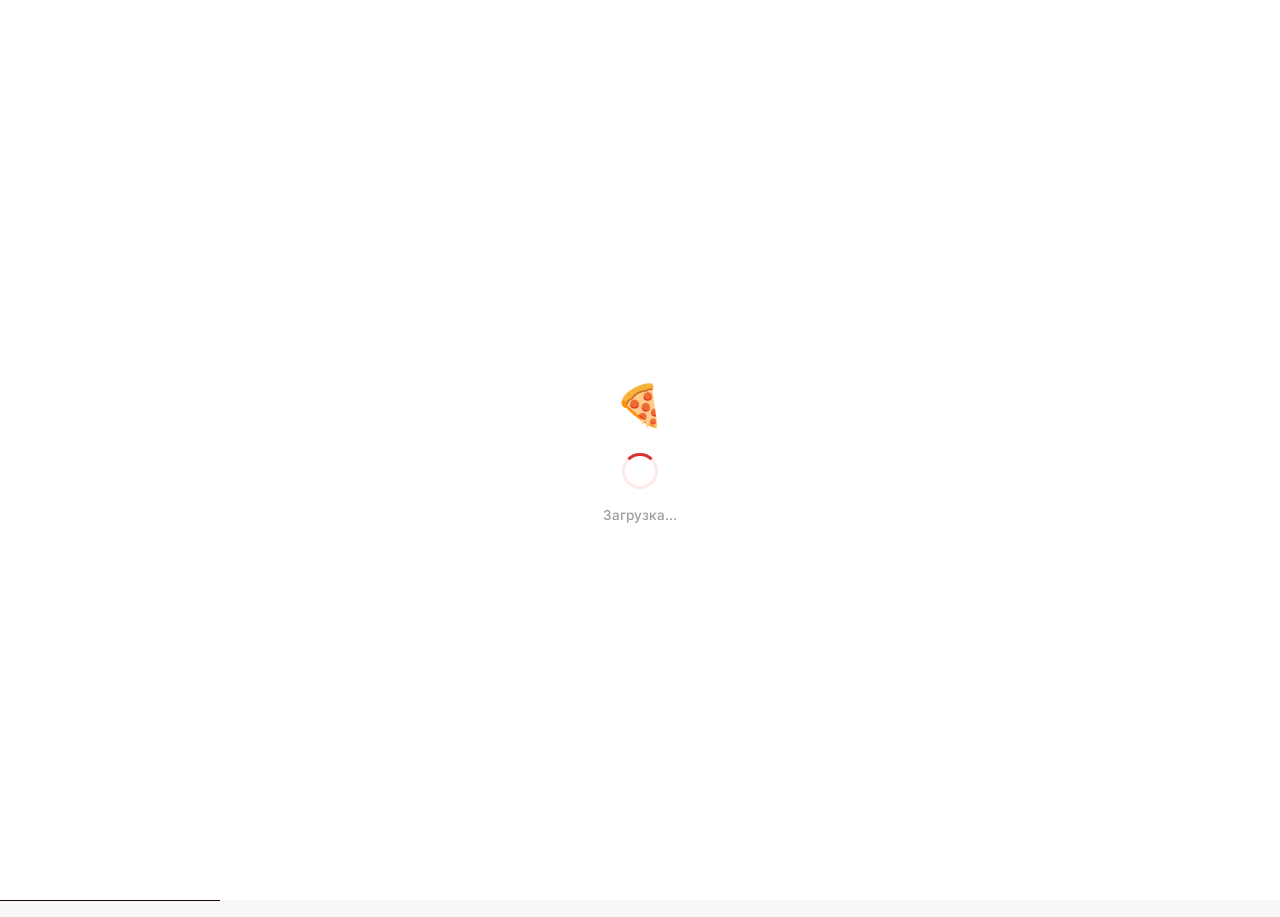
<file: italian-delivery/admin.html>
﻿<!DOCTYPE html>
<html lang="ru">
<head>
  <meta charset="UTF-8">
  <meta name="viewport" content="width=device-width, initial-scale=1.0">
  <meta name="referrer" content="no-referrer">
  <title>Панель администратора — La Bella Italia</title>
  <link rel="preconnect" href="https://fonts.googleapis.com">
  <link href="https://fonts.googleapis.com/css2?family=Inter:wght@400;500;600;700;800&display=swap" rel="stylesheet">
  <link rel="stylesheet" href="css/style.css">
</head>
<body data-page="admin">
  <div id="page-loader"><div class="loader-logo">🍕</div><div class="loader-spinner"></div><div class="loader-text">Загрузка...</div></div>

  <nav class="navbar">
    <div class="navbar-inner">
      <a href="index.html" class="navbar-logo"><span class="logo-icon">🍕</span> La Bella Italia</a>
      <div class="navbar-right">
        <a href="index.html" class="btn-secondary" style="padding:8px 16px;font-size:0.82rem">← На сайт</a>
        <button class="btn-logout" onclick="logout()">Выйти</button>
      </div>
        <button class="burger" id="burger-btn" aria-label="Меню"><span></span><span></span><span></span></button>
    </div>
  </nav>
  <div class="mobile-menu" id="mobile-menu">
    <div class="mobile-menu-inner">
      <a href="index.html">🏠 Главная</a>
      <a href="menu.html">🍕 Меню</a>
      <div class="mobile-menu-divider"></div>
      <a href="cart.html">🛒 Корзина <span class="cart-badge" style="display:none;position:relative;top:0;right:0;margin-left:4px">0</span></a>
      <div id="mobile-auth-links">
        <a href="auth.html">Войти</a>
        <a href="auth.html">Регистрация</a>
      </div>
      <div id="mobile-user-links" style="display:none">
        <a href="profile.html">👤 Профиль</a>
        <a href="admin.html" id="mobile-admin-link" style="display:none">⚙️ Админ</a>
        <button onclick="logout()">Выйти</button>
      </div>
    </div>
  </div>

  <div class="admin-layout">
    <!-- Sidebar -->
    <aside class="admin-sidebar">
      <div class="admin-sidebar-title">Управление</div>
      <button class="admin-tab active" data-tab="orders">
        <svg width="16" height="16" viewBox="0 0 24 24" fill="none" stroke="currentColor" stroke-width="2"><path d="M9 11l3 3L22 4"/><path d="M21 12v7a2 2 0 0 1-2 2H5a2 2 0 0 1-2-2V5a2 2 0 0 1 2-2h11"/></svg>
        Заказы
      </button>
      <button class="admin-tab" data-tab="users">
        <svg width="16" height="16" viewBox="0 0 24 24" fill="none" stroke="currentColor" stroke-width="2"><path d="M17 21v-2a4 4 0 0 0-4-4H5a4 4 0 0 0-4 4v2"/><circle cx="9" cy="7" r="4"/><path d="M23 21v-2a4 4 0 0 0-3-3.87"/><path d="M16 3.13a4 4 0 0 1 0 7.75"/></svg>
        Пользователи
      </button>
      <button class="admin-tab" data-tab="menu">
        <svg width="16" height="16" viewBox="0 0 24 24" fill="none" stroke="currentColor" stroke-width="2"><path d="M3 3h18v18H3z"/><path d="M3 9h18M3 15h18M9 3v18"/></svg>
        Меню
      </button>
      <button class="admin-tab" data-tab="stats">
        <svg width="16" height="16" viewBox="0 0 24 24" fill="none" stroke="currentColor" stroke-width="2"><line x1="18" y1="20" x2="18" y2="10"/><line x1="12" y1="20" x2="12" y2="4"/><line x1="6" y1="20" x2="6" y2="14"/></svg>
        Статистика
      </button>
    </aside>

    <!-- Main -->
    <main class="admin-main">
      <div class="admin-header">
        <div>
          <h2>Панель администратора</h2>
          <div class="admin-welcome">Добро пожаловать, <b id="admin-name">—</b></div>
        </div>
        <button class="btn-primary" style="font-size:0.85rem;padding:9px 18px" onclick="loadAdminTab(document.querySelector('.admin-tab.active').dataset.tab)">
          <svg width="14" height="14" viewBox="0 0 24 24" fill="none" stroke="currentColor" stroke-width="2.5"><polyline points="23 4 23 10 17 10"/><path d="M20.49 15a9 9 0 1 1-2.12-9.36L23 10"/></svg>
          Обновить
        </button>
      </div>
      <div id="admin-content">
        <p style="color:var(--text-muted)">Загрузка...</p>
      </div>
    </main>
  </div>

  <script src="js/db.js"></script>
  <script src="js/auth.js"></script>
  <script src="js/cart.js"></script>
  <script src="js/app.js"></script>
</body>
</html>
</file>
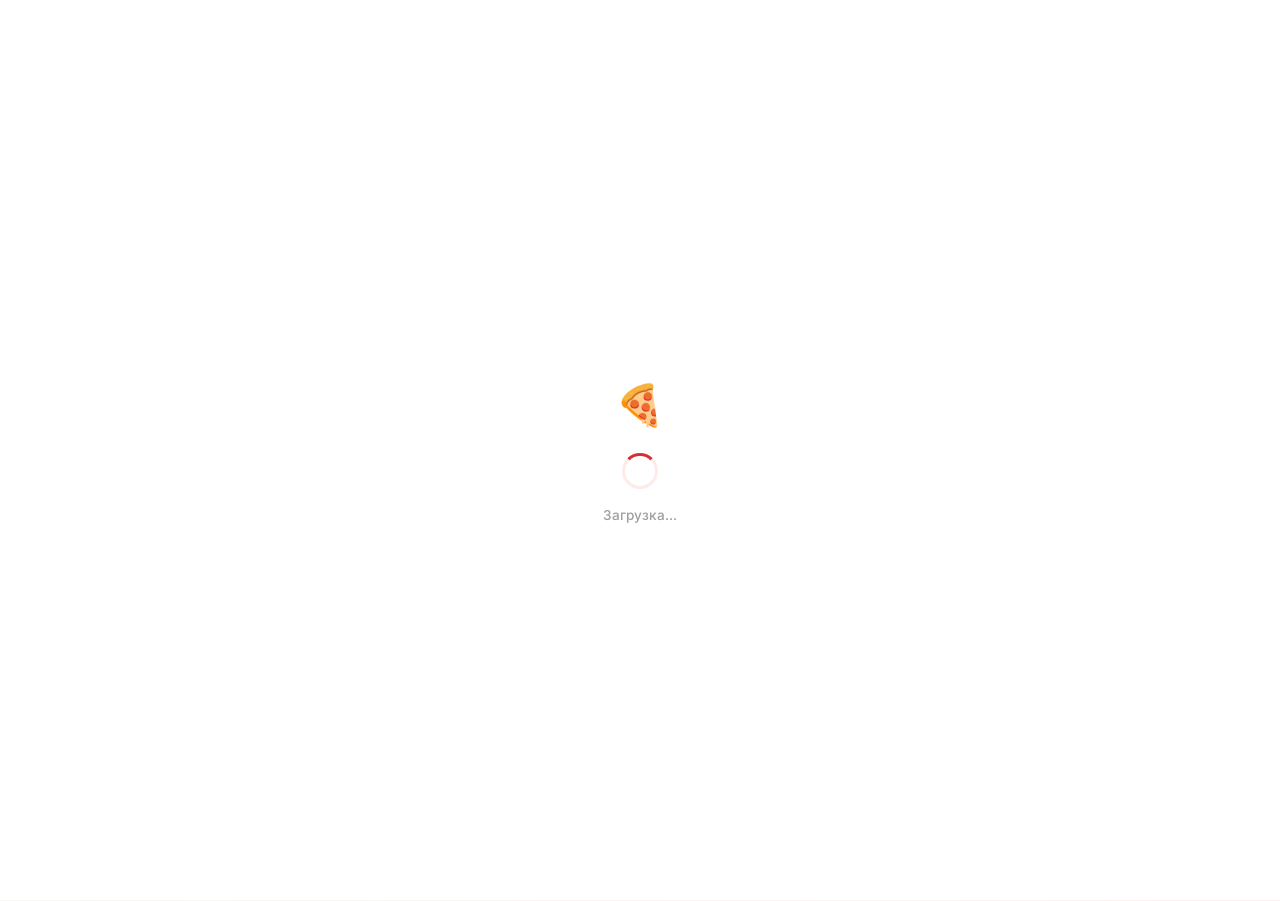
<file: italian-delivery/auth.html>
﻿<!DOCTYPE html>
<html lang="ru">
<head>
  <meta charset="UTF-8">
  <meta name="viewport" content="width=device-width, initial-scale=1.0">
  <meta name="referrer" content="no-referrer">
  <title>Вход / Регистрация — La Bella Italia</title>
  <link rel="preconnect" href="https://fonts.googleapis.com">
  <link href="https://fonts.googleapis.com/css2?family=Inter:wght@400;500;600;700;800&display=swap" rel="stylesheet">
  <link rel="stylesheet" href="css/style.css">
</head>
<body data-page="auth">
  <div id="page-loader"><div class="loader-logo">🍕</div><div class="loader-spinner"></div><div class="loader-text">Загрузка...</div></div>

  <nav class="navbar">
    <div class="navbar-inner">
      <a href="index.html" class="navbar-logo"><span class="logo-icon">🍕</span> La Bella Italia</a>
      <div class="navbar-right">
        <a href="cart.html" class="btn-cart">
          <svg width="16" height="16" viewBox="0 0 24 24" fill="none" stroke="currentColor" stroke-width="2"><circle cx="9" cy="21" r="1"/><circle cx="20" cy="21" r="1"/><path d="M1 1h4l2.68 13.39a2 2 0 0 0 2 1.61h9.72a2 2 0 0 0 2-1.61L23 6H6"/></svg>
          Корзина
          <span class="cart-badge" style="display:none">0</span>
        </a>
      </div>
        <button class="burger" id="burger-btn" aria-label="Меню"><span></span><span></span><span></span></button>
    </div>
  </nav>
  <div class="mobile-menu" id="mobile-menu">
    <div class="mobile-menu-inner">
      <a href="index.html">🏠 Главная</a>
      <a href="menu.html">🍕 Меню</a>
      <div class="mobile-menu-divider"></div>
      <a href="cart.html">🛒 Корзина <span class="cart-badge" style="display:none;position:relative;top:0;right:0;margin-left:4px">0</span></a>
      <div id="mobile-auth-links">
        <a href="auth.html">Войти</a>
        <a href="auth.html">Регистрация</a>
      </div>
      <div id="mobile-user-links" style="display:none">
        <a href="profile.html">👤 Профиль</a>
        <a href="admin.html" id="mobile-admin-link" style="display:none">⚙️ Админ</a>
        <button onclick="logout()">Выйти</button>
      </div>
    </div>
  </div>

  <div class="auth-page">
    <div class="auth-card">
      <div class="auth-logo">🍕</div>
      <h2>La Bella Italia</h2>
      <p class="auth-subtitle">Войдите или создайте аккаунт</p>

      <div class="auth-tabs">
        <div class="auth-tab active" data-tab="login">Войти</div>
        <div class="auth-tab" data-tab="register">Регистрация</div>
      </div>

      <form id="login-form" class="auth-form active">
        <span class="auth-error" id="login-error"></span>
        <div class="form-group">
          <label>Email</label>
          <input type="email" id="login-email" placeholder="your@email.com" required>
        </div>
        <div class="form-group">
          <label>Пароль</label>
          <input type="password" id="login-password" placeholder="••••••••" required>
        </div>
        <button type="submit" class="btn-primary btn-full" style="margin-top:0.5rem">Войти</button>
        <p style="font-size:0.78rem;color:var(--text-muted);text-align:center;margin-top:0.75rem">
          Для входа в панель администратора используйте<br>
          <b>admin@labellaitalia.ru</b> / <b>admin123</b>
        </p>
      </form>

      <form id="register-form" class="auth-form">
        <div class="bonus-welcome">🎁 При регистрации вы получите <b>100 бонусных баллов</b></div>
        <span class="auth-error" id="reg-error"></span>
        <div class="form-group">
          <label>Имя</label>
          <input type="text" id="reg-name" placeholder="Иван Иванов" required>
        </div>
        <div class="form-group">
          <label>Email</label>
          <input type="email" id="reg-email" placeholder="your@email.com" required>
        </div>
        <div class="form-group">
          <label>Телефон</label>
          <input type="tel" id="reg-phone" placeholder="+7 (999) 000-00-00">
        </div>
        <div class="form-group">
          <label>Пароль</label>
          <input type="password" id="reg-password" placeholder="Минимум 6 символов" minlength="6" required>
        </div>
        <button type="submit" class="btn-primary btn-full" style="margin-top:0.5rem">Создать аккаунт</button>
      </form>
    </div>
  </div>

  <script src="js/db.js"></script>
  <script src="js/auth.js"></script>
  <script src="js/cart.js"></script>
  <script src="js/app.js"></script>
</body>
</html>
</file>
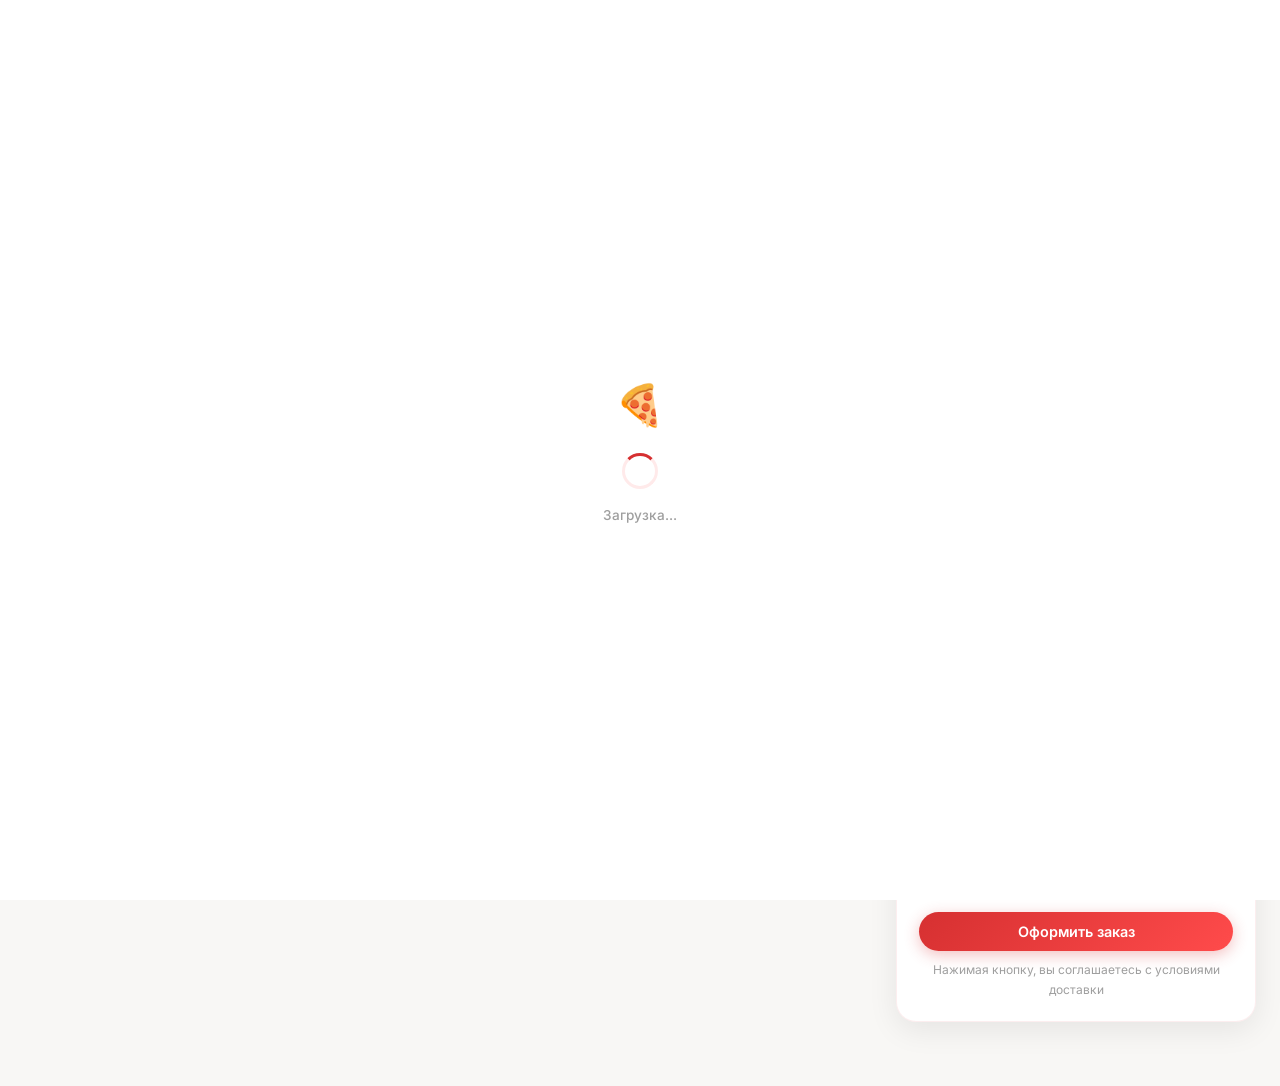
<file: italian-delivery/cart.html>
﻿<!DOCTYPE html>
<html lang="ru">
<head>
  <meta charset="UTF-8">
  <meta name="viewport" content="width=device-width, initial-scale=1.0">
  <meta name="referrer" content="no-referrer">
  <title>Корзина — La Bella Italia</title>
  <link rel="preconnect" href="https://fonts.googleapis.com">
  <link href="https://fonts.googleapis.com/css2?family=Inter:wght@400;500;600;700;800&display=swap" rel="stylesheet">
  <link rel="stylesheet" href="css/style.css">
</head>
<body data-page="cart">
  <div id="page-loader"><div class="loader-logo">🍕</div><div class="loader-spinner"></div><div class="loader-text">Загрузка...</div></div>

  <nav class="navbar">
    <div class="navbar-inner">
      <a href="index.html" class="navbar-logo"><span class="logo-icon">🍕</span> La Bella Italia</a>
      <div class="navbar-nav">
        <a href="index.html">Главная</a>
        <a href="menu.html">Меню</a>
      </div>
      <div class="navbar-right">
        <div class="nav-auth">
          <a href="auth.html" class="btn-nav-auth btn-login">Войти</a>
          <a href="auth.html" class="btn-nav-auth btn-register">Регистрация</a>
        </div>
        <div class="nav-user" style="display:none">
          <span class="bonus-badge">0 бонусов</span>
          <a href="profile.html" class="nav-user-name" id="nav-username">Профиль</a>
          <a href="admin.html" class="nav-admin-link" style="display:none">Админ</a>
          <button class="btn-logout" onclick="logout()">Выйти</button>
        </div>
        <a href="cart.html" class="btn-cart">
          <svg width="16" height="16" viewBox="0 0 24 24" fill="none" stroke="currentColor" stroke-width="2"><circle cx="9" cy="21" r="1"/><circle cx="20" cy="21" r="1"/><path d="M1 1h4l2.68 13.39a2 2 0 0 0 2 1.61h9.72a2 2 0 0 0 2-1.61L23 6H6"/></svg>
          Корзина
          <span class="cart-badge" style="display:none">0</span>
        </a>
      </div>
        <button class="burger" id="burger-btn" aria-label="Меню"><span></span><span></span><span></span></button>
    </div>
  </nav>
  <div class="mobile-menu" id="mobile-menu">
    <div class="mobile-menu-inner">
      <a href="index.html">🏠 Главная</a>
      <a href="menu.html">🍕 Меню</a>
      <div class="mobile-menu-divider"></div>
      <a href="cart.html">🛒 Корзина <span class="cart-badge" style="display:none;position:relative;top:0;right:0;margin-left:4px">0</span></a>
      <div id="mobile-auth-links">
        <a href="auth.html">Войти</a>
        <a href="auth.html">Регистрация</a>
      </div>
      <div id="mobile-user-links" style="display:none">
        <a href="profile.html">👤 Профиль</a>
        <a href="admin.html" id="mobile-admin-link" style="display:none">⚙️ Админ</a>
        <button onclick="logout()">Выйти</button>
      </div>
    </div>
  </div>

  <div class="page-header">
    <div class="page-header-inner">
      <h1>Корзина</h1>
      <p>Проверьте заказ и оформите доставку</p>
    </div>
  </div>

  <section class="section">
    <div class="section-inner">

      <!-- Not logged in -->
      <div id="cart-no-auth" class="cart-empty" style="display:none">
        <div class="cart-empty-icon">🔐</div>
        <h2>Необходима авторизация</h2>
        <p>Для оформления заказа войдите в аккаунт или зарегистрируйтесь</p>
        <div style="display:flex;gap:0.75rem;margin-top:1rem;flex-wrap:wrap;justify-content:center">
          <a href="auth.html" class="btn-primary">Войти</a>
          <a href="auth.html" class="btn-secondary">Регистрация</a>
        </div>
      </div>

      <div id="cart-empty" class="cart-empty" style="display:none">
        <div class="cart-empty-icon">🛒</div>
        <h2>Корзина пуста</h2>
        <p>Добавьте что-нибудь вкусное из нашего меню</p>
        <a href="menu.html" class="btn-primary" style="margin-top:0.5rem">Перейти в меню</a>
      </div>

      <div id="order-success" class="order-success">
        <div class="order-success-icon">🎉</div>
        <h2>Заказ оформлен!</h2>
        <p style="color:var(--text-muted)">Ваш заказ принят и уже готовится</p>
        <div class="order-success-details">
          <p>Номер заказа: <b id="success-order-id"></b></p>
          <p>Сумма: <b id="success-total"></b></p>
          <p style="color:var(--green)">Начислено бонусов: <b id="success-bonus"></b></p>
          <p style="color:var(--text-muted);font-size:0.82rem;margin-top:0.5rem">Ожидаемое время доставки: 35–45 минут</p>
        </div>
        <div style="display:flex;gap:0.75rem;margin-top:0.5rem;flex-wrap:wrap;justify-content:center">
          <a href="menu.html" class="btn-secondary">Продолжить покупки</a>
          <a href="profile.html" class="btn-primary">Мои заказы</a>
        </div>
      </div>

      <div id="cart-page">
        <div class="cart-layout">
          <div>
            <div id="cart-items"></div>
          </div>
          <div id="cart-summary" class="cart-summary">
            <h3>Ваш заказ</h3>
            <div class="summary-row">
              <span>Сумма</span><span id="cart-total">0 ₽</span>
            </div>
            <div class="summary-row discount">
              <span>Скидка бонусами</span><span id="cart-discount">0 ₽</span>
            </div>
            <div class="summary-row">
              <span>Доставка</span><span style="color:var(--green)">Бесплатно</span>
            </div>
            <div class="summary-row total">
              <span>Итого</span><span id="cart-final">0 ₽</span>
            </div>
            <div id="bonus-section"></div>
            <div class="earn-info">Вы получите <span id="cart-earn">+0 бонусов</span> за этот заказ</div>
            <div class="delivery-form">
              <h4 style="margin-bottom:0.9rem;font-size:0.95rem;font-weight:700">Данные доставки</h4>
              <div class="form-group">
                <label>Имя и фамилия</label>
                <input type="text" id="order-name" placeholder="Иван Иванов" autocomplete="name">
                <span class="field-error" id="err-name"></span>
              </div>
              <div class="form-group">
                <label>Телефон</label>
                <input type="tel" id="order-phone" placeholder="+7 (999) 000-00-00" autocomplete="tel">
                <span class="field-error" id="err-phone"></span>
              </div>
              <div class="form-group">
                <label>Адрес доставки (Москва)</label>
                <input type="text" id="order-address" placeholder="ул. Пушкина, д. 10, кв. 5" autocomplete="street-address">
                <span class="field-error" id="err-address"></span>
                <span class="field-hint">Доставляем только по Москве. Укажите улицу, дом и квартиру.</span>
              </div>
              <button class="btn-primary btn-full" onclick="submitOrder()" style="margin-top:0.5rem">
                Оформить заказ
              </button>
              <p style="font-size:0.75rem;color:var(--text-muted);text-align:center;margin-top:0.6rem">
                Нажимая кнопку, вы соглашаетесь с условиями доставки
              </p>
            </div>
          </div>
        </div>
      </div>

    </div>
  </section>

  <script src="js/db.js"></script>
  <script src="js/auth.js"></script>
  <script src="js/cart.js"></script>
  <script src="js/app.js"></script>
  <script>
    document.addEventListener('DOMContentLoaded', () => {
      const user = getCurrentUser();
      if (user) {
        const nameEl = document.getElementById('order-name');
        const phoneEl = document.getElementById('order-phone');
        if (nameEl && !nameEl.value) nameEl.value = user.name || '';
        if (phoneEl && !phoneEl.value) phoneEl.value = user.phone || '';
      }
    });
  </script>
</body>
</html>
</file>
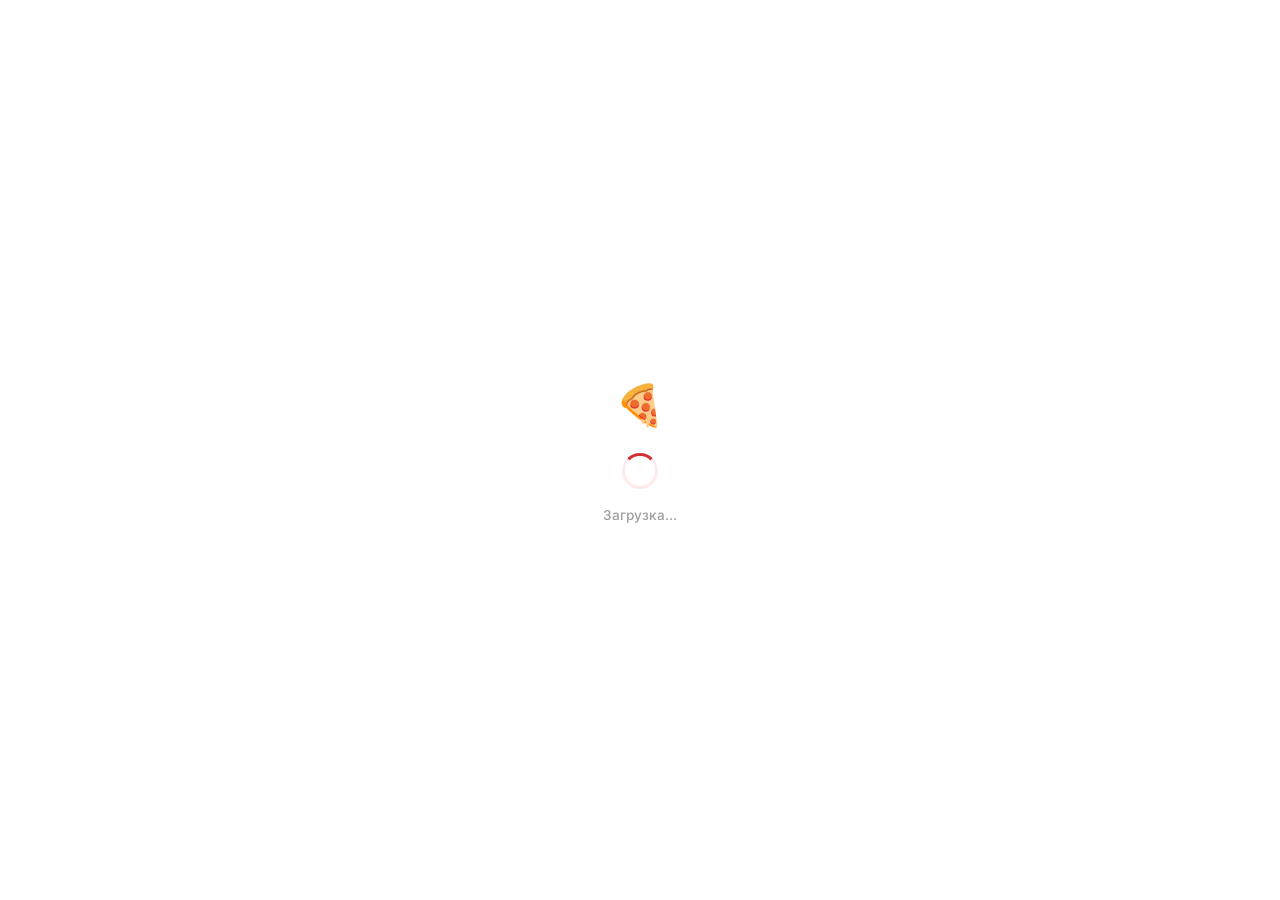
<file: italian-delivery/menu.html>
﻿<!DOCTYPE html>
<html lang="ru">
<head>
  <meta charset="UTF-8">
  <meta name="viewport" content="width=device-width, initial-scale=1.0">
  <meta name="referrer" content="no-referrer">
  <title>Меню — La Bella Italia</title>
  <link rel="preconnect" href="https://fonts.googleapis.com">
  <link href="https://fonts.googleapis.com/css2?family=Inter:wght@400;500;600;700;800&display=swap" rel="stylesheet">
  <link rel="stylesheet" href="css/style.css">
</head>
<body data-page="menu">
  <div id="page-loader"><div class="loader-logo">🍕</div><div class="loader-spinner"></div><div class="loader-text">Загрузка...</div></div>

  <nav class="navbar">
    <div class="navbar-inner">
      <a href="index.html" class="navbar-logo"><span class="logo-icon">🍕</span> La Bella Italia</a>
      <div class="navbar-nav">
        <a href="index.html">Главная</a>
        <a href="menu.html" class="active">Меню</a>
      </div>
      <div class="navbar-right">
        <div class="nav-auth">
          <a href="auth.html" class="btn-nav-auth btn-login">Войти</a>
          <a href="auth.html" class="btn-nav-auth btn-register">Регистрация</a>
        </div>
        <div class="nav-user" style="display:none">
          <span class="bonus-badge">0 бонусов</span>
          <a href="profile.html" class="nav-user-name" id="nav-username">Профиль</a>
          <a href="admin.html" class="nav-admin-link" style="display:none">Админ</a>
          <button class="btn-logout" onclick="logout()">Выйти</button>
        </div>
        <a href="cart.html" class="btn-cart">
          <svg width="16" height="16" viewBox="0 0 24 24" fill="none" stroke="currentColor" stroke-width="2"><circle cx="9" cy="21" r="1"/><circle cx="20" cy="21" r="1"/><path d="M1 1h4l2.68 13.39a2 2 0 0 0 2 1.61h9.72a2 2 0 0 0 2-1.61L23 6H6"/></svg>
          Корзина
          <span class="cart-badge" style="display:none">0</span>
        </a>
      </div>
        <button class="burger" id="burger-btn" aria-label="Меню"><span></span><span></span><span></span></button>
    </div>
  </nav>
  <div class="mobile-menu" id="mobile-menu">
    <div class="mobile-menu-inner">
      <a href="index.html">🏠 Главная</a>
      <a href="menu.html" class="active">🍕 Меню</a>
      <div class="mobile-menu-divider"></div>
      <a href="cart.html">🛒 Корзина <span class="cart-badge" style="display:none;position:relative;top:0;right:0;margin-left:4px">0</span></a>
      <div id="mobile-auth-links">
        <a href="auth.html">Войти</a>
        <a href="auth.html">Регистрация</a>
      </div>
      <div id="mobile-user-links" style="display:none">
        <a href="profile.html">👤 Профиль</a>
        <a href="admin.html" id="mobile-admin-link" style="display:none">⚙️ Админ</a>
        <button onclick="logout()">Выйти</button>
      </div>
    </div>
  </div>

  <div class="page-header">
    <div class="page-header-inner">
      <h1>Наше меню</h1>
      <p>Свежие блюда итальянской кухни с доставкой за 40 минут</p>
    </div>
  </div>

  <section class="section">
    <div class="section-inner">
      <div style="display:flex;align-items:center;justify-content:space-between;flex-wrap:wrap;gap:1rem;margin-bottom:1.75rem">
        <div class="cat-tabs">
          <button class="cat-tab active" data-cat="all">Все</button>
          <button class="cat-tab" data-cat="pizza">🍕 Пицца</button>
          <button class="cat-tab" data-cat="pasta">🍝 Паста</button>
          <button class="cat-tab" data-cat="starters">🥗 Закуски</button>
          <button class="cat-tab" data-cat="desserts">🍰 Десерты</button>
          <button class="cat-tab" data-cat="drinks">🥤 Напитки</button>
        </div>
        <div class="menu-search-wrap">
          <svg width="15" height="15" viewBox="0 0 24 24" fill="none" stroke="currentColor" stroke-width="2"><circle cx="11" cy="11" r="8"/><line x1="21" y1="21" x2="16.65" y2="16.65"/></svg>
          <input type="text" id="menu-search" placeholder="Поиск блюда...">
        </div>
      </div>
      <div id="menu-container"></div>
    </div>
  </section>

  <footer class="footer">
    <div class="footer-bottom" style="max-width:1240px;margin:0 auto;border-top:none;padding-top:0">
      <span>© 2026 La Bella Italia</span>
      <span>Доставка ежедневно 10:00–23:00</span>
    </div>
  </footer>

  <script src="js/db.js"></script>
  <script src="js/auth.js"></script>
  <script src="js/cart.js"></script>
  <script src="js/app.js"></script>
</body>
</html>
</file>
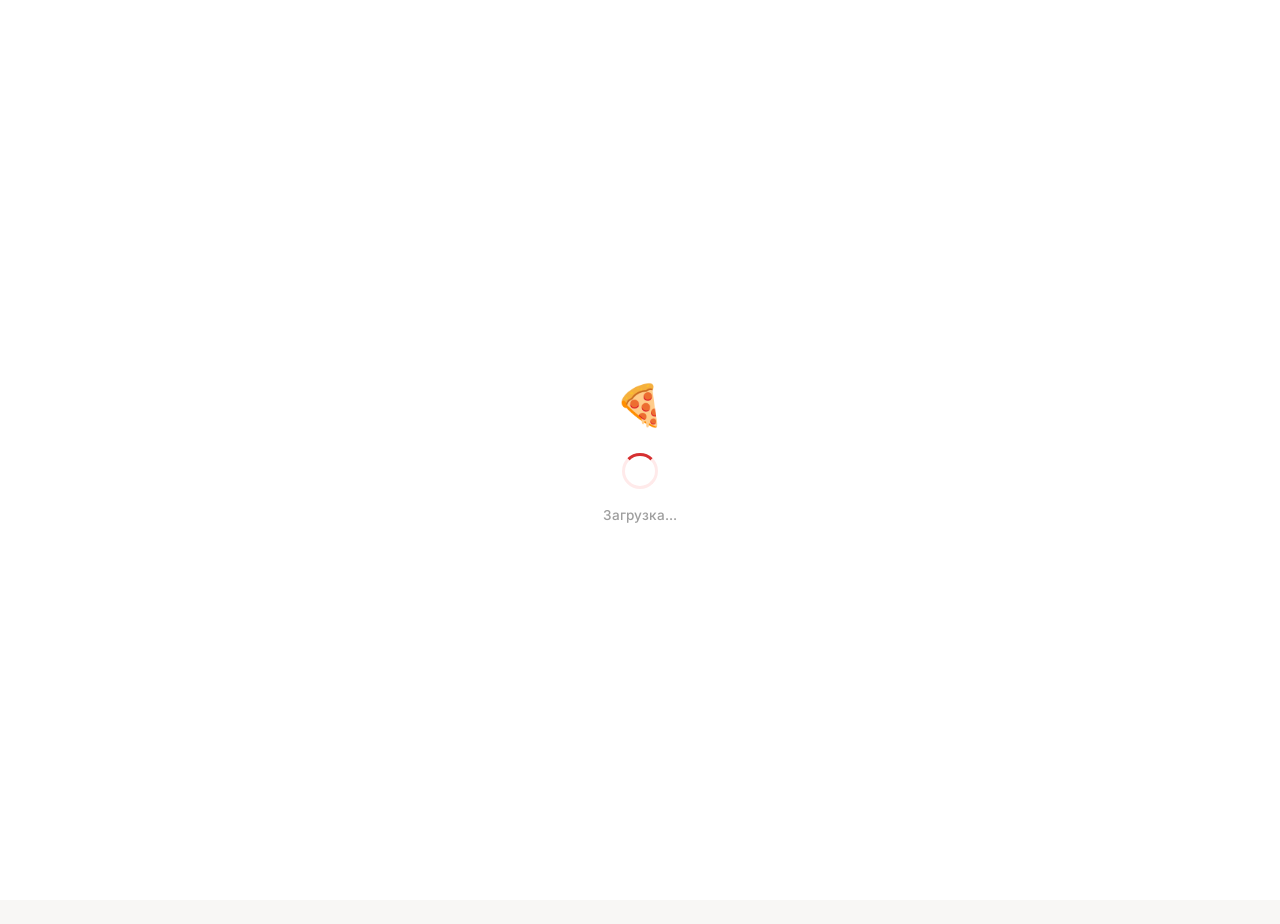
<file: italian-delivery/profile.html>
﻿<!DOCTYPE html>
<html lang="ru">
<head>
  <meta charset="UTF-8">
  <meta name="viewport" content="width=device-width, initial-scale=1.0">
  <meta name="referrer" content="no-referrer">
  <title>Профиль — La Bella Italia</title>
  <link rel="preconnect" href="https://fonts.googleapis.com">
  <link href="https://fonts.googleapis.com/css2?family=Inter:wght@400;500;600;700;800&display=swap" rel="stylesheet">
  <link rel="stylesheet" href="css/style.css">
</head>
<body data-page="profile">
  <div id="page-loader"><div class="loader-logo">🍕</div><div class="loader-spinner"></div><div class="loader-text">Загрузка...</div></div>

  <nav class="navbar">
    <div class="navbar-inner">
      <a href="index.html" class="navbar-logo"><span class="logo-icon">🍕</span> La Bella Italia</a>
      <div class="navbar-nav">
        <a href="index.html">Главная</a>
        <a href="menu.html">Меню</a>
      </div>
      <div class="navbar-right">
        <div class="nav-user" style="display:none">
          <span class="bonus-badge">0 бонусов</span>
          <a href="profile.html" class="nav-user-name" id="nav-username">Профиль</a>
          <button class="btn-logout" onclick="logout()">Выйти</button>
        </div>
        <a href="cart.html" class="btn-cart">
          <svg width="16" height="16" viewBox="0 0 24 24" fill="none" stroke="currentColor" stroke-width="2"><circle cx="9" cy="21" r="1"/><circle cx="20" cy="21" r="1"/><path d="M1 1h4l2.68 13.39a2 2 0 0 0 2 1.61h9.72a2 2 0 0 0 2-1.61L23 6H6"/></svg>
          Корзина
          <span class="cart-badge" style="display:none">0</span>
        </a>
      </div>
        <button class="burger" id="burger-btn" aria-label="Меню"><span></span><span></span><span></span></button>
    </div>
  </nav>
  <div class="mobile-menu" id="mobile-menu">
    <div class="mobile-menu-inner">
      <a href="index.html">🏠 Главная</a>
      <a href="menu.html">🍕 Меню</a>
      <div class="mobile-menu-divider"></div>
      <a href="cart.html">🛒 Корзина <span class="cart-badge" style="display:none;position:relative;top:0;right:0;margin-left:4px">0</span></a>
      <div id="mobile-auth-links">
        <a href="auth.html">Войти</a>
        <a href="auth.html">Регистрация</a>
      </div>
      <div id="mobile-user-links" style="display:none">
        <a href="profile.html">👤 Профиль</a>
        <a href="admin.html" id="mobile-admin-link" style="display:none">⚙️ Админ</a>
        <button onclick="logout()">Выйти</button>
      </div>
    </div>
  </div>

  <div class="page-header">
    <div class="page-header-inner">
      <h1>Личный кабинет</h1>
      <p>Управляйте заказами и бонусами</p>
    </div>
  </div>

  <section class="section">
    <div class="section-inner">
      <div class="profile-layout">
        <div class="profile-card">
          <div class="profile-avatar">👤</div>
          <div class="profile-name" id="profile-name">—</div>
          <div class="profile-info" id="profile-email">—</div>
          <div class="profile-info" id="profile-phone">—</div>
          <div class="profile-bonus-box">
            <div class="profile-bonus-num" id="profile-bonus">0</div>
            <div class="profile-bonus-label">бонусных баллов</div>
            <div class="bonus-progress-bar">
              <div class="bonus-progress-fill" id="bonus-bar" style="width:0%"></div>
            </div>
            <div style="font-size:0.75rem;color:#92400e">Уровень: <b id="bonus-level">Новичок</b></div>
          </div>
          <div style="font-size:0.78rem;color:var(--text-muted);text-align:left;line-height:2">
            <div>🎁 Новичок: 0–499 баллов</div>
            <div>⭐ Гурман: 500–1499 баллов</div>
            <div>👨‍🍳 Шеф: от 1500 баллов</div>
          </div>
          <button class="btn-logout btn-full" onclick="logout()" style="margin-top:1.25rem;width:100%;padding:10px">
            Выйти из аккаунта
          </button>
        </div>
        <div>
          <h3 class="profile-section-title">История заказов</h3>
          <div id="orders-list"></div>
          <div style="margin-top:1.25rem">
            <a href="menu.html" class="btn-primary">Сделать новый заказ</a>
          </div>
        </div>
      </div>
    </div>
  </section>

  <script src="js/db.js"></script>
  <script src="js/auth.js"></script>
  <script src="js/cart.js"></script>
  <script src="js/app.js"></script>
</body>
</html>
</file>
<file: italian-delivery/css/style.css>
﻿/* ===== Page Load Spinner ===== */
#page-loader {
  position: fixed; inset: 0; background: #fff; z-index: 9999;
  display: flex; flex-direction: column; align-items: center; justify-content: center; gap: 1rem;
  transition: opacity 0.4s ease;
}
#page-loader.hidden { opacity: 0; pointer-events: none; }
.loader-logo { font-size: 2.5rem; animation: loaderBounce 0.8s ease infinite alternate; }
.loader-spinner {
  width: 36px; height: 36px; border: 3px solid #ffeaea;
  border-top-color: #d63031; border-radius: 50%;
  animation: spin 0.7s linear infinite;
}
.loader-text { font-size: 0.85rem; color: #9e9e9e; font-weight: 500; }
@keyframes spin { to { transform: rotate(360deg); } }
@keyframes loaderBounce { from { transform: translateY(0); } to { transform: translateY(-8px); } }

/* ===== Animations ===== */
@keyframes fadeInUp {
  from { opacity: 0; transform: translateY(22px); }
  to { opacity: 1; transform: translateY(0); }
}
@keyframes fadeIn { from { opacity: 0; } to { opacity: 1; } }
.animate-in { animation: fadeInUp 0.5s ease both; }
.animate-in-delay-1 { animation: fadeInUp 0.5s 0.1s ease both; }
.animate-in-delay-2 { animation: fadeInUp 0.5s 0.2s ease both; }
.animate-in-delay-3 { animation: fadeInUp 0.5s 0.3s ease both; }

/* ===== Skeleton Loading ===== */
.skeleton {
  background: linear-gradient(90deg, #f0f0f0 25%, #e8e8e8 50%, #f0f0f0 75%);
  background-size: 200% 100%;
  animation: shimmer 1.4s infinite;
  border-radius: 8px;
}
@keyframes shimmer { 0% { background-position: 200% 0; } 100% { background-position: -200% 0; } }
.skeleton-card { background: #fff; border-radius: 14px; border: 1px solid #ebebeb; overflow: hidden; }
.skeleton-img { height: 200px; }
.skeleton-body { padding: 1rem 1.1rem 1.1rem; }
.skeleton-title { height: 18px; width: 70%; margin-bottom: 10px; }
.skeleton-desc { height: 12px; width: 100%; margin-bottom: 6px; }
.skeleton-desc-short { height: 12px; width: 60%; margin-bottom: 16px; }
.skeleton-footer { display: flex; justify-content: space-between; align-items: center; }
.skeleton-price { height: 22px; width: 60px; }
.skeleton-btn { height: 34px; width: 100px; border-radius: 50px; }

/* ===== Notification Toast ===== */
.notif-toast {
  position: fixed; top: 80px; right: 1.5rem; z-index: 8888;
  background: #111; color: #fff; padding: 12px 20px;
  border-radius: 12px; font-size: 0.85rem; font-weight: 500;
  box-shadow: 0 8px 30px rgba(0,0,0,0.2);
  transform: translateX(120%); transition: transform 0.35s cubic-bezier(.34,1.56,.64,1);
  display: flex; align-items: center; gap: 10px; max-width: 320px;
}
.notif-toast.show { transform: translateX(0); }
.notif-toast.success { border-left: 3px solid #00b894; }
.notif-toast.error { border-left: 3px solid #d63031; }
.notif-toast.info { border-left: 3px solid #fdcb6e; }
/* ===== Reset & Tokens ===== */
*, *::before, *::after { box-sizing: border-box; margin: 0; padding: 0; }
:root {
  --red: #d63031;
  --red-dark: #b71c1c;
  --red-light: #ffeaea;
  --green: #00b894;
  --gold: #fdcb6e;
  --gold-dark: #e17055;
  --bg: #f8f7f5;
  --white: #ffffff;
  --text: #1a1a1a;
  --text-muted: #9e9e9e;
  --border: #ebebeb;
  --shadow-sm: 0 1px 4px rgba(0,0,0,0.06);
  --shadow: 0 4px 20px rgba(0,0,0,0.08);
  --shadow-lg: 0 12px 40px rgba(0,0,0,0.12);
  --r: 14px;
  --r-sm: 8px;
  --font: 'Inter', 'Segoe UI', system-ui, sans-serif;
}
html { scroll-behavior: smooth; }
body { font-family: var(--font); background: var(--bg); color: var(--text); line-height: 1.6; -webkit-font-smoothing: antialiased; }
a { text-decoration: none; color: inherit; }
img { max-width: 100%; display: block; }
button { cursor: pointer; border: none; background: none; font-family: inherit; }
::-webkit-scrollbar { width: 5px; }
::-webkit-scrollbar-thumb { background: #ddd; border-radius: 3px; }

/* ===== Navbar ===== */
.navbar {
  position: sticky; top: 0; z-index: 200;
  background: rgba(255,255,255,0.95); backdrop-filter: blur(12px);
  border-bottom: 1px solid var(--border);
}
.navbar-inner {
  max-width: 1240px; margin: 0 auto;
  display: flex; align-items: center; gap: 1rem;
  padding: 0 1.5rem; height: 64px;
}
.navbar-logo {
  font-size: 1.25rem; font-weight: 800; color: var(--red);
  display: flex; align-items: center; gap: 8px; white-space: nowrap; letter-spacing: -0.5px;
}
.navbar-logo .logo-icon { font-size: 1.4rem; }
.navbar-nav { display: flex; align-items: center; gap: 2px; flex: 1; }
.navbar-nav a {
  padding: 7px 13px; border-radius: var(--r-sm);
  font-size: 0.9rem; font-weight: 500; color: var(--text-muted); transition: all 0.15s;
}
.navbar-nav a:hover { color: var(--text); background: var(--bg); }
.navbar-nav a.active { color: var(--red); background: var(--red-light); }
.navbar-right { display: flex; align-items: center; gap: 0.6rem; margin-left: auto; }

/* Buttons */
.btn-primary {
  display: inline-flex; align-items: center; justify-content: center; gap: 7px;
  background: var(--red); color: #fff; padding: 11px 22px;
  border-radius: 50px; font-weight: 600; font-size: 0.9rem;
  transition: all 0.2s; border: none; cursor: pointer; white-space: nowrap;
}
.btn-primary:hover { background: var(--red-dark); transform: translateY(-1px); box-shadow: 0 4px 16px rgba(214,48,49,0.3); }
.btn-secondary {
  display: inline-flex; align-items: center; justify-content: center; gap: 7px;
  background: transparent; color: var(--red); padding: 10px 22px;
  border-radius: 50px; font-weight: 600; font-size: 0.9rem;
  border: 1.5px solid var(--red); transition: all 0.2s; cursor: pointer; white-space: nowrap;
}
.btn-secondary:hover { background: var(--red-light); }
.btn-full { width: 100%; }
.btn-nav-auth {
  padding: 8px 16px; border-radius: 50px; font-weight: 600; font-size: 0.85rem; transition: all 0.15s;
}
.btn-login { border: 1.5px solid var(--border); color: var(--text); }
.btn-login:hover { border-color: var(--red); color: var(--red); }
.btn-register { background: var(--red); color: #fff; }
.btn-register:hover { background: var(--red-dark); }
.btn-logout {
  padding: 7px 14px; border-radius: 50px; font-size: 0.82rem;
  color: var(--text-muted); border: 1px solid var(--border); transition: all 0.15s;
}
.btn-logout:hover { color: var(--red); border-color: var(--red); }

/* Cart button */
.btn-cart {
  position: relative; display: flex; align-items: center; gap: 7px;
  background: var(--red); color: #fff; padding: 9px 16px;
  border-radius: 50px; font-weight: 600; font-size: 0.85rem; transition: all 0.2s;
}
.btn-cart:hover { background: var(--red-dark); }
.cart-badge {
  position: absolute; top: -5px; right: -5px;
  background: var(--gold-dark); color: #fff; font-size: 0.65rem; font-weight: 700;
  width: 18px; height: 18px; border-radius: 50%;
  display: flex; align-items: center; justify-content: center;
}
.nav-user { display: flex; align-items: center; gap: 0.5rem; }
.nav-user-name {
  font-weight: 600; font-size: 0.85rem; padding: 7px 13px;
  border-radius: 50px; background: var(--red-light); color: var(--red);
}
.bonus-badge {
  font-size: 0.78rem; background: #fff9e6; color: #b7791f;
  padding: 5px 10px; border-radius: 50px; font-weight: 600; border: 1px solid #fde68a;
}
.nav-admin-link {
  font-size: 0.82rem; padding: 7px 13px; border-radius: 50px;
  background: #1a1a1a; color: #fff; font-weight: 600; transition: opacity 0.2s;
}
.nav-admin-link:hover { opacity: 0.8; }

/* ===== Hero ===== */
.hero {
  background: #111; color: #fff;
  padding: 90px 1.5rem 80px; position: relative; overflow: hidden;
}
.hero-bg {
  position: absolute; inset: 0;
  background: linear-gradient(135deg, #1a0000 0%, #2d0a0a 40%, #1a0000 100%);
}
.hero-bg-img {
  position: absolute; inset: 0;
  background: url('https://images.unsplash.com/photo-1555396273-367ea4eb4db5?w=1400&q=60') center/cover;
  opacity: 0.18;
}
.hero-inner {
  max-width: 1240px; margin: 0 auto;
  display: grid; grid-template-columns: 1fr 1fr; gap: 4rem; align-items: center;
  position: relative; z-index: 1;
}
.hero-tag {
  display: inline-flex; align-items: center; gap: 6px;
  background: rgba(255,255,255,0.1); border: 1px solid rgba(255,255,255,0.15);
  padding: 5px 12px; border-radius: 50px; font-size: 0.8rem; margin-bottom: 1.25rem;
}
.hero h1 {
  font-size: clamp(2.2rem, 4.5vw, 3.4rem); font-weight: 800;
  line-height: 1.1; letter-spacing: -1px; margin-bottom: 1rem;
}
.hero h1 em { color: var(--gold); font-style: normal; }
.hero-desc { font-size: 1rem; opacity: 0.75; margin-bottom: 2rem; max-width: 440px; line-height: 1.7; }
.hero-cta { display: flex; gap: 0.75rem; flex-wrap: wrap; }
.hero-cta .btn-primary { background: var(--gold); color: #1a0000; font-size: 1rem; padding: 13px 28px; }
.hero-cta .btn-primary:hover { background: var(--gold-dark); box-shadow: 0 6px 20px rgba(253,203,110,0.35); }
.hero-cta .btn-secondary { border-color: rgba(255,255,255,0.3); color: #fff; font-size: 1rem; padding: 12px 28px; }
.hero-cta .btn-secondary:hover { background: rgba(255,255,255,0.08); }
.hero-stats { display: flex; gap: 2.5rem; margin-top: 2.5rem; }
.hero-stat-num { font-size: 1.6rem; font-weight: 800; color: var(--gold); line-height: 1; }
.hero-stat-label { font-size: 0.75rem; opacity: 0.6; margin-top: 2px; }
.hero-photo {
  border-radius: 20px; overflow: hidden;
  box-shadow: 0 24px 60px rgba(0,0,0,0.5);
  aspect-ratio: 4/3;
}
.hero-photo img { width: 100%; height: 100%; object-fit: cover; }

/* ===== Features strip ===== */
.features-strip { background: var(--white); border-bottom: 1px solid var(--border); padding: 1rem 1.5rem; }
.features-strip-inner {
  max-width: 1240px; margin: 0 auto;
  display: flex; justify-content: center; gap: 2.5rem; flex-wrap: wrap;
}
.feature-item {
  display: flex; align-items: center; gap: 8px;
  font-size: 0.85rem; font-weight: 500; color: var(--text-muted);
}
.feature-item svg { color: var(--red); flex-shrink: 0; }

/* ===== Section ===== */
.section { padding: 64px 1.5rem; }
.section-inner { max-width: 1240px; margin: 0 auto; }
.section-header {
  display: flex; align-items: flex-end; justify-content: space-between;
  margin-bottom: 2rem; flex-wrap: wrap; gap: 1rem;
}
.section-title {
  font-size: 1.6rem; font-weight: 800; letter-spacing: -0.5px;
  position: relative; display: inline-block;
}
.section-title::after {
  content: ''; display: block; width: 32px; height: 3px;
  background: var(--red); border-radius: 2px; margin-top: 6px;
}

/* ===== Menu Grid ===== */
.menu-grid {
  display: grid;
  grid-template-columns: repeat(auto-fill, minmax(270px, 1fr));
  gap: 1.25rem;
}
.menu-section { margin-bottom: 3rem; }

/* ===== Menu Card ===== */
.menu-card {
  background: var(--white); border-radius: var(--r);
  border: 1px solid var(--border); overflow: hidden;
  transition: transform 0.2s, box-shadow 0.2s, border-color 0.2s;
  display: flex; flex-direction: column;
}
.menu-card:hover { transform: translateY(-3px); box-shadow: var(--shadow-lg); border-color: transparent; }
.menu-card-photo {
  position: relative; aspect-ratio: 4/3; overflow: hidden;
  background: #f5f0eb;
}
.menu-card-photo img {
  width: 100%; height: 100%; object-fit: cover;
  transition: transform 0.4s ease;
}
.menu-card:hover .menu-card-photo img { transform: scale(1.05); }
.menu-card-photo-fallback {
  width: 100%; height: 100%; display: flex; align-items: center;
  justify-content: center; font-size: 4rem; background: #f5f0eb;
}
.badge-popular {
  position: absolute; top: 10px; left: 10px;
  background: var(--red); color: #fff;
  font-size: 0.68rem; font-weight: 700; padding: 3px 9px; border-radius: 50px;
  letter-spacing: 0.3px;
}
.menu-card-body { padding: 1rem 1.1rem 1.1rem; flex: 1; display: flex; flex-direction: column; }
.menu-card-name { font-size: 1rem; font-weight: 700; margin-bottom: 0.3rem; letter-spacing: -0.2px; }
.menu-card-desc { font-size: 0.8rem; color: var(--text-muted); flex: 1; margin-bottom: 0.85rem; line-height: 1.5; }

/* Macros */
.macros-row {
  display: flex; align-items: center; gap: 0;
  background: var(--bg); border-radius: var(--r-sm);
  padding: 7px 10px; margin-bottom: 0.85rem;
}
.macro-item { flex: 1; text-align: center; }
.macro-val { display: block; font-size: 0.82rem; font-weight: 700; color: var(--text); line-height: 1.2; }
.macro-label { display: block; font-size: 0.65rem; color: var(--text-muted); text-transform: uppercase; letter-spacing: 0.3px; }
.macro-sep { width: 1px; height: 24px; background: var(--border); flex-shrink: 0; }

.menu-card-footer { display: flex; align-items: center; justify-content: space-between; gap: 0.5rem; }
.menu-card-price { font-size: 1.1rem; font-weight: 800; color: var(--red); }
.menu-card-weight { font-size: 0.75rem; color: var(--text-muted); display: block; }
.btn-add-cart {
  display: flex; align-items: center; gap: 5px;
  background: var(--red); color: #fff; padding: 8px 14px;
  border-radius: 50px; font-size: 0.8rem; font-weight: 600;
  transition: all 0.2s; white-space: nowrap; flex-shrink: 0;
}
.btn-add-cart:hover { background: var(--red-dark); transform: scale(1.03); }
.btn-add-cart.added { background: var(--green); }

/* ===== Category Tabs ===== */
.cat-tabs { display: flex; gap: 0.4rem; flex-wrap: wrap; }
.cat-tab {
  padding: 8px 16px; border-radius: 50px; font-weight: 600; font-size: 0.83rem;
  border: 1.5px solid var(--border); color: var(--text-muted);
  transition: all 0.15s; cursor: pointer; background: var(--white);
}
.cat-tab:hover { border-color: var(--red); color: var(--red); }
.cat-tab.active { background: var(--red); color: #fff; border-color: var(--red); }

/* ===== Search ===== */
.menu-search-wrap { position: relative; }
.menu-search-wrap svg {
  position: absolute; left: 13px; top: 50%; transform: translateY(-50%);
  color: var(--text-muted); pointer-events: none;
}
#menu-search {
  width: 240px; padding: 9px 13px 9px 38px;
  border: 1.5px solid var(--border); border-radius: 50px;
  font-size: 0.85rem; font-family: inherit; background: var(--white);
  transition: border-color 0.2s, width 0.3s; outline: none;
}
#menu-search:focus { border-color: var(--red); width: 280px; }
.empty-search { padding: 4rem; text-align: center; color: var(--text-muted); }

/* ===== Cart ===== */
.cart-layout { display: grid; grid-template-columns: 1fr 360px; gap: 2rem; align-items: start; }
.cart-item {
  display: flex; align-items: center; gap: 1rem;
  background: var(--white); border: 1px solid var(--border);
  border-radius: var(--r-sm); padding: 0.9rem 1rem; margin-bottom: 0.6rem;
  transition: box-shadow 0.2s;
}
.cart-item:hover { box-shadow: var(--shadow-sm); }
.cart-item-img {
  width: 60px; height: 50px; border-radius: var(--r-sm); overflow: hidden;
  background: var(--bg); flex-shrink: 0; display: flex; align-items: center; justify-content: center;
}
.cart-item-img img { width: 100%; height: 100%; object-fit: cover; }
.cart-item-img span { font-size: 1.8rem; }
.cart-item-info { flex: 1; min-width: 0; }
.cart-item-name { font-weight: 600; font-size: 0.9rem; display: block; }
.cart-item-price { font-size: 0.78rem; color: var(--text-muted); }
.cart-item-qty {
  display: flex; align-items: center; gap: 8px;
  background: var(--bg); border-radius: 50px; padding: 3px 6px;
}
.cart-item-qty span { font-weight: 700; min-width: 18px; text-align: center; font-size: 0.9rem; }
.qty-btn {
  width: 26px; height: 26px; border-radius: 50%;
  background: var(--white); border: 1px solid var(--border);
  font-size: 1rem; display: flex; align-items: center; justify-content: center;
  transition: all 0.15s; cursor: pointer; line-height: 1;
}
.qty-btn:hover { background: var(--red); color: #fff; border-color: var(--red); }
.cart-item-total { font-weight: 700; font-size: 0.95rem; color: var(--red); white-space: nowrap; min-width: 60px; text-align: right; }
.cart-item-remove {
  color: var(--text-muted); padding: 4px; border-radius: 6px; display: flex; transition: all 0.15s;
}
.cart-item-remove:hover { color: var(--red); background: var(--red-light); }

/* Cart Summary */
.cart-summary {
  background: var(--white); border: 1px solid var(--border);
  border-radius: var(--r); padding: 1.4rem; position: sticky; top: 80px;
}
.cart-summary h3 { font-size: 1.1rem; font-weight: 700; margin-bottom: 1.1rem; }
.summary-row {
  display: flex; justify-content: space-between; align-items: center;
  padding: 0.45rem 0; border-bottom: 1px solid var(--border); font-size: 0.88rem;
}
.summary-row:last-of-type { border-bottom: none; }
.summary-row.total { font-weight: 700; font-size: 1.05rem; color: var(--red); }
.summary-row.discount { color: var(--green); }
.bonus-toggle {
  display: flex; align-items: flex-start; gap: 9px;
  background: #fffbeb; border: 1px solid #fde68a;
  border-radius: var(--r-sm); padding: 0.7rem; margin: 0.7rem 0;
  font-size: 0.82rem; cursor: pointer;
}
.bonus-toggle input { margin-top: 2px; accent-color: #b7791f; }
.earn-info {
  background: #f0fdf4; border: 1px solid #bbf7d0;
  border-radius: var(--r-sm); padding: 0.55rem 0.85rem;
  font-size: 0.8rem; color: var(--green); font-weight: 600;
  margin: 0.5rem 0 1rem; text-align: center;
}
.delivery-form { margin-top: 1.1rem; }
.form-group { margin-bottom: 0.8rem; }
.form-group label { display: block; font-size: 0.78rem; font-weight: 600; margin-bottom: 4px; color: var(--text-muted); text-transform: uppercase; letter-spacing: 0.4px; }
.form-group input, .form-group textarea, .form-group select {
  width: 100%; padding: 10px 13px;
  border: 1.5px solid var(--border); border-radius: var(--r-sm);
  font-size: 0.88rem; font-family: inherit; outline: none;
  transition: border-color 0.2s; background: var(--bg); color: var(--text);
}
.form-group input:focus, .form-group textarea:focus, .form-group select:focus { border-color: var(--red); background: var(--white); }

/* Cart empty / success */
.cart-empty {
  display: flex; flex-direction: column; align-items: center;
  justify-content: center; padding: 5rem 1rem; text-align: center; gap: 0.75rem;
}
.cart-empty-icon { font-size: 4rem; }
.cart-empty h2 { font-size: 1.4rem; font-weight: 700; }
.cart-empty p { color: var(--text-muted); font-size: 0.9rem; }
.order-success {
  display: none; flex-direction: column; align-items: center;
  justify-content: center; padding: 5rem 1rem; text-align: center; gap: 0.75rem;
}
.order-success-icon { font-size: 4rem; animation: pop 0.5s ease; }
@keyframes pop { 0% { transform: scale(0); } 80% { transform: scale(1.2); } 100% { transform: scale(1); } }
.order-success h2 { font-size: 1.7rem; color: var(--green); font-weight: 800; }
.order-success-details {
  background: var(--white); border: 1px solid var(--border);
  border-radius: var(--r); padding: 1.4rem 2rem; margin-top: 0.5rem;
}
.order-success-details p { margin: 0.35rem 0; font-size: 0.92rem; }
.order-success-details b { color: var(--red); }

/* ===== Auth ===== */
.auth-page {
  min-height: calc(100vh - 64px); display: flex; align-items: center; justify-content: center;
  padding: 2rem 1rem;
  background: linear-gradient(135deg, #fff5f5 0%, var(--bg) 100%);
}
.auth-card {
  background: var(--white); border-radius: var(--r);
  box-shadow: var(--shadow-lg); padding: 2.25rem; width: 100%; max-width: 420px;
  border: 1px solid var(--border);
}
.auth-logo { text-align: center; font-size: 2.2rem; margin-bottom: 0.4rem; }
.auth-card h2 { text-align: center; font-size: 1.3rem; font-weight: 800; margin-bottom: 0.2rem; }
.auth-subtitle { text-align: center; color: var(--text-muted); font-size: 0.85rem; margin-bottom: 1.5rem; }
.auth-tabs { display: flex; background: var(--bg); border-radius: 50px; padding: 3px; margin-bottom: 1.5rem; }
.auth-tab {
  flex: 1; padding: 8px; border-radius: 50px; font-weight: 600;
  font-size: 0.85rem; text-align: center; cursor: pointer; color: var(--text-muted); transition: all 0.2s;
}
.auth-tab.active { background: var(--white); color: var(--red); box-shadow: 0 1px 6px rgba(0,0,0,0.1); }
.auth-form { display: none; }
.auth-form.active { display: block; }
.auth-error {
  color: var(--red); font-size: 0.82rem; margin-bottom: 0.7rem;
  background: var(--red-light); padding: 7px 11px; border-radius: var(--r-sm); display: block;
}
.auth-error:empty { display: none; }
.bonus-welcome {
  background: #fffbeb; border: 1px solid #fde68a;
  border-radius: var(--r-sm); padding: 0.7rem 0.9rem;
  font-size: 0.82rem; color: #92400e; margin-bottom: 0.9rem; text-align: center;
}

/* ===== Profile ===== */
.page-header {
  background: #111; color: #fff; padding: 2.5rem 1.5rem;
}
.page-header-inner { max-width: 1240px; margin: 0 auto; }
.page-header h1 { font-size: 1.8rem; font-weight: 800; letter-spacing: -0.5px; }
.page-header p { opacity: 0.6; font-size: 0.9rem; margin-top: 0.25rem; }
.profile-layout { display: grid; grid-template-columns: 300px 1fr; gap: 2rem; align-items: start; }
.profile-card {
  background: var(--white); border: 1px solid var(--border);
  border-radius: var(--r); padding: 1.75rem; text-align: center; position: sticky; top: 80px;
}
.profile-avatar {
  width: 72px; height: 72px; border-radius: 50%;
  background: linear-gradient(135deg, var(--red), var(--red-dark));
  display: flex; align-items: center; justify-content: center;
  font-size: 1.8rem; color: #fff; margin: 0 auto 0.9rem;
}
.profile-name { font-size: 1.2rem; font-weight: 700; margin-bottom: 0.2rem; }
.profile-info { font-size: 0.82rem; color: var(--text-muted); margin-bottom: 0.1rem; }
.profile-bonus-box {
  background: linear-gradient(135deg, #fffbeb, #fef3c7);
  border: 1px solid #fde68a; border-radius: var(--r-sm);
  padding: 0.9rem; margin: 1.1rem 0;
}
.profile-bonus-num { font-size: 1.8rem; font-weight: 800; color: #b7791f; }
.profile-bonus-label { font-size: 0.75rem; color: #92400e; }
.bonus-progress-bar { height: 6px; background: #fde68a; border-radius: 3px; overflow: hidden; margin: 8px 0 4px; }
.bonus-progress-fill { height: 100%; background: #b7791f; border-radius: 3px; transition: width 0.8s ease; }
.profile-section-title { font-size: 1.1rem; font-weight: 700; margin-bottom: 0.9rem; }
.order-card {
  background: var(--white); border: 1px solid var(--border);
  border-radius: var(--r-sm); padding: 1rem 1.1rem; margin-bottom: 0.6rem;
}
.order-card-header { display: flex; align-items: center; gap: 0.6rem; margin-bottom: 0.4rem; flex-wrap: wrap; }
.order-id { font-weight: 700; font-size: 0.9rem; }
.order-status { font-size: 0.72rem; font-weight: 700; padding: 3px 9px; border-radius: 50px; }
.status-confirmed { background: #dbeafe; color: #1d4ed8; }
.status-preparing { background: #fef3c7; color: #b45309; }
.status-delivering { background: #d1fae5; color: #065f46; }
.status-done { background: #ede9fe; color: #5b21b6; }
.order-date { font-size: 0.75rem; color: var(--text-muted); margin-left: auto; }
.order-items { font-size: 0.82rem; color: var(--text-muted); margin-bottom: 0.35rem; }
.order-total { font-size: 0.88rem; font-weight: 600; }
.no-orders { color: var(--text-muted); font-size: 0.88rem; padding: 2rem 0; text-align: center; }

/* ===== Toast ===== */
.cart-toast {
  position: fixed; bottom: 1.5rem; left: 50%; transform: translateX(-50%) translateY(80px);
  background: #111; color: #fff; padding: 11px 22px;
  border-radius: 50px; font-size: 0.85rem; font-weight: 500;
  box-shadow: var(--shadow-lg); z-index: 9999; transition: transform 0.3s ease; white-space: nowrap;
}
.cart-toast.show { transform: translateX(-50%) translateY(0); }

/* ===== Footer ===== */
.footer { background: #111; color: rgba(255,255,255,0.6); padding: 3rem 1.5rem 1.5rem; }
.footer-inner {
  max-width: 1240px; margin: 0 auto;
  display: grid; grid-template-columns: 2fr 1fr 1fr 1fr; gap: 2rem;
}
.footer-logo { font-size: 1.2rem; font-weight: 800; color: #fff; margin-bottom: 0.5rem; }
.footer-desc { font-size: 0.82rem; line-height: 1.7; }
.footer-col h4 { color: #fff; font-size: 0.82rem; text-transform: uppercase; letter-spacing: 0.5px; margin-bottom: 0.75rem; }
.footer-col a { display: block; font-size: 0.82rem; margin-bottom: 0.4rem; transition: color 0.15s; }
.footer-col a:hover { color: #fff; }
.footer-bottom {
  max-width: 1240px; margin: 2rem auto 0;
  padding-top: 1.25rem; border-top: 1px solid rgba(255,255,255,0.08);
  display: flex; justify-content: space-between; font-size: 0.78rem; flex-wrap: wrap; gap: 0.5rem;
}

/* ===== Bonus Banner ===== */
.bonus-section {
  background: linear-gradient(135deg, #111 0%, #2d0a0a 100%);
  color: #fff; padding: 64px 1.5rem;
}
.bonus-cards { display: flex; gap: 1.25rem; justify-content: center; flex-wrap: wrap; margin: 2rem 0; }
.bonus-card {
  background: rgba(255,255,255,0.07); border: 1px solid rgba(255,255,255,0.1);
  border-radius: var(--r); padding: 1.5rem 2rem; text-align: center; min-width: 140px;
}
.bonus-card-num { font-size: 2rem; font-weight: 800; color: var(--gold); }
.bonus-card-label { font-size: 0.8rem; opacity: 0.65; margin-top: 4px; }

/* ===== Admin Panel ===== */
.admin-layout { display: grid; grid-template-columns: 220px 1fr; min-height: calc(100vh - 64px); }
.admin-sidebar {
  background: #111; color: rgba(255,255,255,0.7);
  padding: 1.5rem 1rem;
}
.admin-sidebar-title { font-size: 0.7rem; text-transform: uppercase; letter-spacing: 1px; opacity: 0.4; margin-bottom: 0.75rem; padding: 0 0.5rem; }
.admin-tab {
  display: flex; align-items: center; gap: 9px;
  width: 100%; padding: 10px 12px; border-radius: var(--r-sm);
  font-size: 0.88rem; font-weight: 500; color: rgba(255,255,255,0.6);
  transition: all 0.15s; cursor: pointer; margin-bottom: 2px; text-align: left;
}
.admin-tab:hover { background: rgba(255,255,255,0.08); color: #fff; }
.admin-tab.active { background: var(--red); color: #fff; }
.admin-main { padding: 2rem; background: var(--bg); }
.admin-header { display: flex; align-items: center; justify-content: space-between; margin-bottom: 1.75rem; }
.admin-header h2 { font-size: 1.4rem; font-weight: 800; }
.admin-welcome { font-size: 0.85rem; color: var(--text-muted); }
.admin-table-wrap { overflow-x: auto; border-radius: var(--r); border: 1px solid var(--border); background: var(--white); }
.admin-table { width: 100%; border-collapse: collapse; font-size: 0.85rem; }
.admin-table th {
  background: var(--bg); padding: 11px 14px; text-align: left;
  font-size: 0.75rem; text-transform: uppercase; letter-spacing: 0.4px;
  color: var(--text-muted); border-bottom: 1px solid var(--border); white-space: nowrap;
}
.admin-table td { padding: 11px 14px; border-bottom: 1px solid var(--border); vertical-align: middle; }
.admin-table tr:last-child td { border-bottom: none; }
.admin-table tr:hover td { background: var(--bg); }
.status-select {
  padding: 5px 8px; border-radius: var(--r-sm); border: 1px solid var(--border);
  font-size: 0.8rem; font-family: inherit; background: var(--white); cursor: pointer; outline: none;
}
.btn-delete {
  padding: 5px 12px; border-radius: var(--r-sm); font-size: 0.78rem; font-weight: 600;
  background: var(--red-light); color: var(--red); transition: all 0.15s; cursor: pointer;
}
.btn-delete:hover { background: var(--red); color: #fff; }
.role-badge { font-size: 0.72rem; font-weight: 700; padding: 3px 9px; border-radius: 50px; }
.role-admin { background: #111; color: #fff; }
.role-user { background: var(--bg); color: var(--text-muted); border: 1px solid var(--border); }
.stats-grid { display: grid; grid-template-columns: repeat(auto-fill, minmax(200px, 1fr)); gap: 1rem; }
.stat-card {
  background: var(--white); border: 1px solid var(--border);
  border-radius: var(--r); padding: 1.5rem; text-align: center;
}
.stat-num { font-size: 1.8rem; font-weight: 800; color: var(--red); }
.stat-label { font-size: 0.8rem; color: var(--text-muted); margin-top: 4px; }

/* ===== Responsive ===== */
@media (max-width: 960px) {
  .hero-inner { grid-template-columns: 1fr; }
  .hero-photo { display: none; }
  .hero-stats { flex-wrap: wrap; gap: 1.5rem; }
  .cart-layout { grid-template-columns: 1fr; }
  .cart-summary { position: static; }
  .profile-layout { grid-template-columns: 1fr; }
  .profile-card { position: static; }
  .footer-inner { grid-template-columns: 1fr 1fr; }
  .admin-layout { grid-template-columns: 1fr; }
  .admin-sidebar { display: flex; gap: 0.5rem; flex-wrap: wrap; padding: 1rem; }
  .admin-sidebar-title { display: none; }
}
@media (max-width: 640px) {
  .navbar-nav { display: none; }
  .hero { padding: 56px 1rem 48px; }
  .section { padding: 44px 1rem; }
  .menu-grid { grid-template-columns: 1fr 1fr; }
  .footer-inner { grid-template-columns: 1fr; }
  .features-strip-inner { gap: 1.25rem; }
  .hero-stats { gap: 1.25rem; }
}
@media (max-width: 420px) {
  .menu-grid { grid-template-columns: 1fr; }
  .hero-cta { flex-direction: column; }
}

/* ===== Form validation ===== */
.field-error {
  display: block; font-size: 0.75rem; color: var(--red);
  margin-top: 4px; min-height: 0;
}
.field-error:empty { display: none; }
.field-hint {
  display: block; font-size: 0.72rem; color: var(--text-muted);
  margin-top: 4px; line-height: 1.4;
}
.form-group input.input-error { border-color: var(--red); background: #fff5f5; }
.form-group input.input-ok { border-color: var(--green); }


/* ===== Burger Menu ===== */
.burger {
  display: none; flex-direction: column; justify-content: center; gap: 5px;
  width: 38px; height: 38px; padding: 6px; border-radius: 8px;
  cursor: pointer; transition: background 0.15s;
}
.burger:hover { background: #f5f5f5; }
.burger span {
  display: block; height: 2px; background: #1a1a1a;
  border-radius: 2px; transition: all 0.3s ease;
  transform-origin: center;
}
.burger.open span:nth-child(1) { transform: translateY(7px) rotate(45deg); }
.burger.open span:nth-child(2) { opacity: 0; transform: scaleX(0); }
.burger.open span:nth-child(3) { transform: translateY(-7px) rotate(-45deg); }

.mobile-menu {
  display: none; position: fixed; inset: 64px 0 0 0; z-index: 190;
  background: rgba(0,0,0,0.5); backdrop-filter: blur(4px);
}
.mobile-menu.open { display: block; animation: fadeIn 0.2s ease; }
.mobile-menu-inner {
  background: #fff; padding: 1.5rem;
  display: flex; flex-direction: column; gap: 0.4rem;
  border-bottom: 1px solid #ebebeb;
  animation: slideDown 0.25s ease;
}
@keyframes slideDown {
  from { transform: translateY(-10px); opacity: 0; }
  to { transform: translateY(0); opacity: 1; }
}
.mobile-menu-inner a, .mobile-menu-inner button {
  display: block; padding: 12px 16px; border-radius: 10px;
  font-size: 1rem; font-weight: 600; color: #1a1a1a;
  transition: background 0.15s; text-align: left; width: 100%;
}
.mobile-menu-inner a:hover, .mobile-menu-inner button:hover { background: #f5f5f5; }
.mobile-menu-inner a.active { color: #d63031; background: #ffeaea; }
.mobile-menu-divider { height: 1px; background: #ebebeb; margin: 0.4rem 0; }

/* ===== Hero Improvements ===== */
.hero-inner > div:first-child { animation: fadeInUp 0.7s ease both; }
.hero-photo { animation: fadeInUp 0.7s 0.2s ease both; }
.hero-tag { animation: fadeIn 0.5s ease both; }
.hero h1 { animation: fadeInUp 0.6s 0.1s ease both; }
.hero-desc { animation: fadeInUp 0.6s 0.2s ease both; }
.hero-cta { animation: fadeInUp 0.6s 0.3s ease both; }
.hero-stats { animation: fadeInUp 0.6s 0.4s ease both; }

.hero-photo {
  position: relative;
}
.hero-photo::before {
  content: '';
  position: absolute; inset: -8px; border-radius: 26px;
  background: linear-gradient(135deg, rgba(253,203,110,0.3), rgba(214,48,49,0.2));
  z-index: -1;
}

/* ===== Menu Card Improvements ===== */
.menu-card {
  transition: transform 0.25s cubic-bezier(.34,1.56,.64,1), box-shadow 0.25s ease, border-color 0.2s;
}
.menu-card:hover { transform: translateY(-5px) scale(1.01); }
.menu-card-photo img { transition: transform 0.5s ease; }
.menu-card:hover .menu-card-photo img { transform: scale(1.08); }

.btn-add-cart {
  transition: all 0.2s cubic-bezier(.34,1.56,.64,1);
}
.btn-add-cart:hover { transform: scale(1.06); }
.btn-add-cart:active { transform: scale(0.96); }

/* ===== Feature Strip Animation ===== */
.feature-item {
  transition: color 0.2s, transform 0.2s;
}
.feature-item:hover { color: #d63031; transform: translateY(-2px); }

/* ===== Bonus Cards Hover ===== */
.bonus-card {
  transition: transform 0.25s cubic-bezier(.34,1.56,.64,1), background 0.2s;
}
.bonus-card:hover {
  transform: translateY(-4px);
  background: rgba(255,255,255,0.12);
}

/* ===== Order Card Hover ===== */
.order-card {
  transition: box-shadow 0.2s, transform 0.2s;
}
.order-card:hover { box-shadow: 0 4px 20px rgba(0,0,0,0.08); transform: translateY(-1px); }

/* ===== Stat Card Hover ===== */
.stat-card {
  transition: transform 0.2s, box-shadow 0.2s;
}
.stat-card:hover { transform: translateY(-3px); box-shadow: 0 8px 24px rgba(0,0,0,0.1); }

/* ===== Smooth page transitions ===== */
.section-inner, .page-header-inner, .auth-card, .profile-layout, .admin-main {
  animation: fadeInUp 0.5s ease both;
}

/* ===== Input focus glow ===== */
.form-group input:focus, .form-group textarea:focus, .form-group select:focus {
  box-shadow: 0 0 0 3px rgba(214,48,49,0.1);
}

/* ===== Burger responsive ===== */
@media (max-width: 640px) {
  .burger { display: flex; }
  .navbar-right .nav-auth,
  .navbar-right .nav-user { display: none !important; }
}



/* ===== Menu Card Redesign (override) ===== */
.menu-card {
  border-radius: 18px !important;
  box-shadow: 0 2px 12px rgba(0,0,0,0.07) !important;
}
.menu-card:hover {
  transform: translateY(-6px) scale(1.01) !important;
  box-shadow: 0 20px 50px rgba(0,0,0,0.15) !important;
}
.menu-card-photo {
  aspect-ratio: 3/2 !important;
}
.menu-card-photo::after {
  content: "";
  position: absolute; bottom: 0; left: 0; right: 0; height: 70px;
  background: linear-gradient(to top, rgba(0,0,0,0.22), transparent);
  pointer-events: none;
}
.menu-card-photo img {
  transition: transform 0.6s cubic-bezier(.25,.46,.45,.94) !important;
}
.menu-card:hover .menu-card-photo img {
  transform: scale(1.1) !important;
}
.badge-popular {
  box-shadow: 0 2px 10px rgba(214,48,49,0.45) !important;
  padding: 4px 12px !important;
  font-size: 0.7rem !important;
  z-index: 1;
}
.menu-card-name {
  font-size: 1.05rem !important;
}
.btn-add-cart {
  box-shadow: 0 2px 8px rgba(214,48,49,0.25);
}
.btn-add-cart:hover {
  box-shadow: 0 4px 16px rgba(214,48,49,0.4) !important;
}

/* ===== Section title underline color =====*/
.section-title::after {
  width: 40px !important;
  height: 4px !important;
}

/* ===== Hero photo glow ===== */
.hero-photo {
  box-shadow: 0 30px 80px rgba(0,0,0,0.6), 0 0 0 1px rgba(255,255,255,0.05) !important;
}

/* ===== Beautiful No-Photo Card Design ===== */
.menu-card-photo {
  position: relative;
  background: none !important;
}

/* Category gradients */
.menu-card[data-category="pizza"] .menu-card-photo {
  background: linear-gradient(135deg, #ff6b35 0%, #f7c59f 50%, #ff6b35 100%) !important;
}
.menu-card[data-category="pasta"] .menu-card-photo {
  background: linear-gradient(135deg, #c0392b 0%, #f39c12 50%, #e74c3c 100%) !important;
}
.menu-card[data-category="starters"] .menu-card-photo {
  background: linear-gradient(135deg, #27ae60 0%, #a8e063 50%, #56ab2f 100%) !important;
}
.menu-card[data-category="desserts"] .menu-card-photo {
  background: linear-gradient(135deg, #f093fb 0%, #f5576c 50%, #fda085 100%) !important;
}
.menu-card[data-category="drinks"] .menu-card-photo {
  background: linear-gradient(135deg, #4facfe 0%, #00f2fe 50%, #43e97b 100%) !important;
}

/* Hide broken images, show emoji instead */
.menu-card-photo img {
  display: none !important;
}

.menu-card-photo-emoji {
  position: absolute; inset: 0;
  display: flex; align-items: center; justify-content: center;
  font-size: 5rem;
  filter: drop-shadow(0 4px 12px rgba(0,0,0,0.2));
}

/* Decorative circles in background */
.menu-card-photo::before {
  content: '';
  position: absolute;
  width: 120px; height: 120px;
  border-radius: 50%;
  background: rgba(255,255,255,0.1);
  top: -20px; right: -20px;
}
.menu-card-photo::after {
  content: '';
  position: absolute;
  width: 80px; height: 80px;
  border-radius: 50%;
  background: rgba(255,255,255,0.08);
  bottom: -10px; left: 10px;
  pointer-events: none;
}

/* Card hover lift */
.menu-card:hover .menu-card-photo-emoji {
  transform: scale(1.15) rotate(-5deg);
  transition: transform 0.3s cubic-bezier(.34,1.56,.64,1);
}
.menu-card-photo-emoji {
  transition: transform 0.3s ease;
}

/* ===== FINAL CARD DESIGN - Gradient + Emoji ===== */
.menu-card-photo {
  aspect-ratio: 3/2 !important;
  overflow: hidden !important;
  position: relative !important;
}
.menu-card[data-category="pizza"] .menu-card-photo    { background: linear-gradient(135deg,#ff416c,#ff4b2b) !important; }
.menu-card[data-category="pasta"] .menu-card-photo    { background: linear-gradient(135deg,#f7971e,#ffd200) !important; }
.menu-card[data-category="starters"] .menu-card-photo { background: linear-gradient(135deg,#56ab2f,#a8e063) !important; }
.menu-card[data-category="desserts"] .menu-card-photo { background: linear-gradient(135deg,#f953c6,#b91d73) !important; }
.menu-card[data-category="drinks"] .menu-card-photo   { background: linear-gradient(135deg,#1a6dff,#00c6ff) !important; }

.menu-card-photo-emoji {
  position: absolute !important; inset: 0 !important;
  display: flex !important; align-items: center !important; justify-content: center !important;
  font-size: 5.5rem !important;
  filter: drop-shadow(0 6px 16px rgba(0,0,0,0.25)) !important;
  transition: transform 0.35s cubic-bezier(.34,1.56,.64,1) !important;
  z-index: 1 !important;
}
.menu-card:hover .menu-card-photo-emoji {
  transform: scale(1.2) rotate(-8deg) !important;
}

/* Decorative blobs */
.menu-card-photo::before {
  content: '' !important;
  position: absolute !important; width: 140px !important; height: 140px !important;
  border-radius: 50% !important; background: rgba(255,255,255,0.12) !important;
  top: -30px !important; right: -30px !important; z-index: 0 !important;
}
.menu-card-photo::after {
  content: '' !important;
  position: absolute !important; width: 90px !important; height: 90px !important;
  border-radius: 50% !important; background: rgba(255,255,255,0.08) !important;
  bottom: -15px !important; left: 15px !important; z-index: 0 !important;
  pointer-events: none !important;
}

/* ============================================
   СТРАНИЦЫ — ПОЛНЫЙ РЕДИЗАЙН
   ============================================ */

/* ===== Navbar — стеклянный эффект ===== */
.navbar {
  background: rgba(255,255,255,0.85) !important;
  backdrop-filter: blur(20px) !important;
  -webkit-backdrop-filter: blur(20px) !important;
  border-bottom: 1px solid rgba(214,48,49,0.08) !important;
  box-shadow: 0 2px 20px rgba(0,0,0,0.06) !important;
}
.navbar-logo {
  background: linear-gradient(135deg, #d63031, #ff6b6b);
  -webkit-background-clip: text;
  -webkit-text-fill-color: transparent;
  background-clip: text;
}

/* ===== Hero — улучшенный ===== */
.hero {
  background: linear-gradient(135deg, #1a0000 0%, #2d0505 40%, #1a0a00 100%) !important;
  padding: 100px 1.5rem 90px !important;
}
.hero-bg-img { opacity: 0.12 !important; }
.hero h1 { text-shadow: 0 2px 20px rgba(0,0,0,0.3); }
.hero-tag {
  background: rgba(253,203,110,0.15) !important;
  border-color: rgba(253,203,110,0.3) !important;
  color: #fdcb6e !important;
}
.hero-stat-num { font-size: 2rem !important; }
.hero-photo {
  border-radius: 24px !important;
  box-shadow: 0 40px 80px rgba(0,0,0,0.6), 0 0 0 1px rgba(255,255,255,0.05) !important;
}

/* ===== Features strip ===== */
.features-strip {
  background: linear-gradient(90deg, #fff5f5, #fff, #fff5f5) !important;
  border-bottom: 1px solid #ffeaea !important;
  padding: 1.25rem 1.5rem !important;
}
.feature-item { color: #555 !important; font-weight: 600 !important; }
.feature-item svg { color: #d63031 !important; }

/* ===== Section titles ===== */
.section-title {
  font-size: 1.8rem !important;
  background: linear-gradient(135deg, #1a1a1a, #d63031);
  -webkit-background-clip: text;
  -webkit-text-fill-color: transparent;
  background-clip: text;
}
.section-title::after {
  background: linear-gradient(90deg, #d63031, #ff6b6b) !important;
  width: 48px !important; height: 4px !important;
  border-radius: 4px !important;
}

/* ===== Bonus section ===== */
.bonus-section {
  background: linear-gradient(135deg, #0f0000 0%, #2d0505 50%, #1a0a00 100%) !important;
  position: relative; overflow: hidden;
}
.bonus-section::before {
  content: '🍕';
  position: absolute; font-size: 20rem; opacity: 0.03;
  right: -4rem; top: -4rem; pointer-events: none;
  line-height: 1;
}
.bonus-card {
  background: rgba(255,255,255,0.06) !important;
  border: 1px solid rgba(253,203,110,0.2) !important;
  border-radius: 20px !important;
  padding: 2rem !important;
  backdrop-filter: blur(10px) !important;
}
.bonus-card-num { font-size: 2.5rem !important; }

/* ===== Page header (меню, корзина, профиль) ===== */
.page-header {
  background: linear-gradient(135deg, #1a0000 0%, #2d0505 60%, #1a0a00 100%) !important;
  padding: 3rem 1.5rem !important;
  position: relative; overflow: hidden;
}
.page-header::after {
  content: '';
  position: absolute; inset: 0;
  background: url("data:image/svg+xml,%3Csvg width='60' height='60' viewBox='0 0 60 60' xmlns='http://www.w3.org/2000/svg'%3E%3Cg fill='none' fill-rule='evenodd'%3E%3Cg fill='%23ffffff' fill-opacity='0.02'%3E%3Cpath d='M36 34v-4h-2v4h-4v2h4v4h2v-4h4v-2h-4zm0-30V0h-2v4h-4v2h4v4h2V6h4V4h-4zM6 34v-4H4v4H0v2h4v4h2v-4h4v-2H6zM6 4V0H4v4H0v2h4v4h2V6h4V4H6z'/%3E%3C/g%3E%3C/g%3E%3C/svg%3E");
  pointer-events: none;
}
.page-header h1 {
  font-size: 2.2rem !important;
  text-shadow: 0 2px 12px rgba(0,0,0,0.3);
}

/* ===== Auth page ===== */
.auth-page {
  background: linear-gradient(135deg, #fff5f5 0%, #f8f7f5 50%, #fff0f0 100%) !important;
}
.auth-card {
  border-radius: 24px !important;
  box-shadow: 0 20px 60px rgba(214,48,49,0.12), 0 4px 20px rgba(0,0,0,0.08) !important;
  border: 1px solid rgba(214,48,49,0.08) !important;
}
.auth-card h2 {
  background: linear-gradient(135deg, #d63031, #ff6b6b);
  -webkit-background-clip: text;
  -webkit-text-fill-color: transparent;
  background-clip: text;
  font-size: 1.5rem !important;
}
.auth-logo { font-size: 3rem !important; }

/* ===== Profile card ===== */
.profile-card {
  border-radius: 20px !important;
  box-shadow: 0 8px 30px rgba(0,0,0,0.08) !important;
  border: 1px solid rgba(214,48,49,0.08) !important;
}
.profile-avatar {
  width: 88px !important; height: 88px !important;
  background: linear-gradient(135deg, #d63031, #ff6b6b) !important;
  box-shadow: 0 8px 24px rgba(214,48,49,0.35) !important;
  font-size: 2.2rem !important;
}
.profile-name { font-size: 1.3rem !important; }
.profile-bonus-box {
  background: linear-gradient(135deg, #fffbeb, #fef3c7) !important;
  border-radius: 16px !important;
  border: 1px solid #fde68a !important;
}
.profile-bonus-num { font-size: 2.2rem !important; }

/* ===== Order cards ===== */
.order-card {
  border-radius: 14px !important;
  border: 1px solid rgba(214,48,49,0.08) !important;
}
.order-card:hover {
  border-color: rgba(214,48,49,0.2) !important;
  box-shadow: 0 8px 24px rgba(214,48,49,0.08) !important;
}

/* ===== Cart summary ===== */
.cart-summary {
  border-radius: 20px !important;
  box-shadow: 0 8px 30px rgba(0,0,0,0.08) !important;
  border: 1px solid rgba(214,48,49,0.08) !important;
}
.cart-summary h3 {
  font-size: 1.2rem !important;
  background: linear-gradient(135deg, #1a1a1a, #d63031);
  -webkit-background-clip: text;
  -webkit-text-fill-color: transparent;
  background-clip: text;
}

/* ===== Buttons улучшенные ===== */
.btn-primary {
  background: linear-gradient(135deg, #d63031, #ff4b4b) !important;
  box-shadow: 0 4px 15px rgba(214,48,49,0.3) !important;
}
.btn-primary:hover {
  background: linear-gradient(135deg, #b71c1c, #d63031) !important;
  box-shadow: 0 6px 20px rgba(214,48,49,0.45) !important;
  transform: translateY(-2px) !important;
}
.btn-add-cart {
  background: linear-gradient(135deg, #d63031, #ff4b4b) !important;
}

/* ===== Admin sidebar ===== */
.admin-sidebar {
  background: linear-gradient(180deg, #111 0%, #1a0505 100%) !important;
}
.admin-tab.active {
  background: linear-gradient(135deg, #d63031, #ff4b4b) !important;
  box-shadow: 0 4px 12px rgba(214,48,49,0.3) !important;
}

/* ===== Footer ===== */
.footer {
  background: linear-gradient(180deg, #111 0%, #0a0000 100%) !important;
}

/* ===== Stat cards ===== */
.stat-card {
  border-radius: 16px !important;
  border: 1px solid rgba(214,48,49,0.08) !important;
}
.stat-num {
  background: linear-gradient(135deg, #d63031, #ff6b6b);
  -webkit-background-clip: text;
  -webkit-text-fill-color: transparent;
  background-clip: text;
}

/* ===== Scrollbar красивый ===== */
::-webkit-scrollbar { width: 6px; }
::-webkit-scrollbar-track { background: #f8f7f5; }
::-webkit-scrollbar-thumb { background: linear-gradient(#d63031, #ff6b6b); border-radius: 3px; }

/* ===== Selection color ===== */
::selection { background: rgba(214,48,49,0.15); color: #d63031; }
</file>
